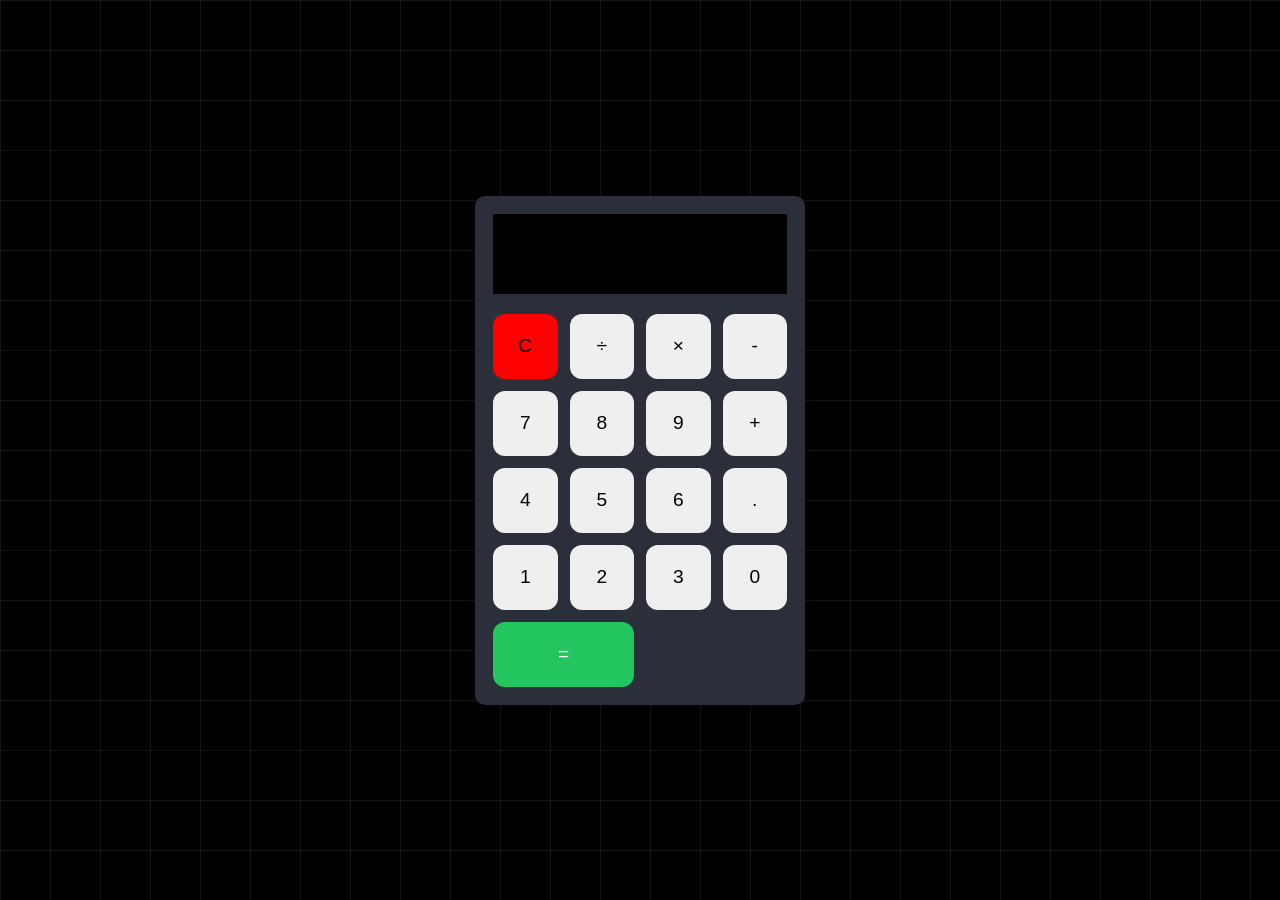
<file: CodeAlpha_BasicCalculator/index.html>
<!doctype html>
<html lang="en">
  <head>
    <meta charset="UTF-8" />
    <meta name="viewport" content="width=device-width, initial-scale=1.0" />
    <title>Calculator</title>
    <link rel="stylesheet" href="edit.css" />
  </head>

  <body>
    <div class="calculator">
      <input type="text" id="calDisplay" disabled />

      <div class="buttons">
        <button onclick="clearDisplay()" class="clear">C</button>
        <button onclick="appendValue('/')">÷</button>
        <button onclick="appendValue('*')">×</button>
        <button onclick="appendValue('-')">-</button>

        <button onclick="appendValue('7')">7</button>
        <button onclick="appendValue('8')">8</button>
        <button onclick="appendValue('9')">9</button>
        <button onclick="appendValue('+')">+</button>

        <button onclick="appendValue('4')">4</button>
        <button onclick="appendValue('5')">5</button>
        <button onclick="appendValue('6')">6</button>
        <button onclick="appendValue('.')">.</button>

        <button onclick="appendValue('1')">1</button>
        <button onclick="appendValue('2')">2</button>
        <button onclick="appendValue('3')">3</button>

        <button onclick="appendValue('0')">0</button>
        <button onclick="calculate()" class="equal">=</button>
      </div>
    </div>
    <script src="script.js"></script>
  </body>
</html>
</file>
<file: CodeAlpha_BasicCalculator/edit.css>
* {
  box-sizing: border-box;
  margin: 0;
  padding: 0;
  font-family: Arial, Helvetica, sans-serif;
}

body {
  display: flex;
  justify-content: center;
  align-items: center;
  height: 100vh;
  background-color: black;
  font-family: Arial;
  background-image:
    linear-gradient(rgba(255, 255, 255, 0.08) 1px, transparent 1px),
    linear-gradient(90deg, rgba(255, 255, 255, 0.08) 1px, transparent 1px);

  background-size: 50px 50px;
}

.calculator {
  background: #2a2f3a;
  padding: 18px;
  border-radius: 10px;
  width: 330px;
}

input {
  width: 100%;
  height: 80px;
  font-size: 25px;
  padding: 10px;
  text-align: right;
  margin-bottom: 20px;
  border: 0;
  outline: 0;
  color: white;
  background: black;
}

.buttons {
  display: grid;
  grid-template-columns: repeat(4, 1fr);
  gap: 12px;
}

button {
  height: 65px;
  border: none;
  border-radius: 12px;
  font-size: 1.2rem;
  cursor: pointer;
  transition: 0.2s;
}

button:hover {
  transform: scale(1.06);
}

.number {
  background: #334155;
  color: white;
}

.operator {
  background: #f59e0b;
  color: white;
}

.equal {
  background: #22c55e;
  color: white;
  grid-column: span 2;
}

.clear {
  background: red;
  columns: white;
}
</file>
